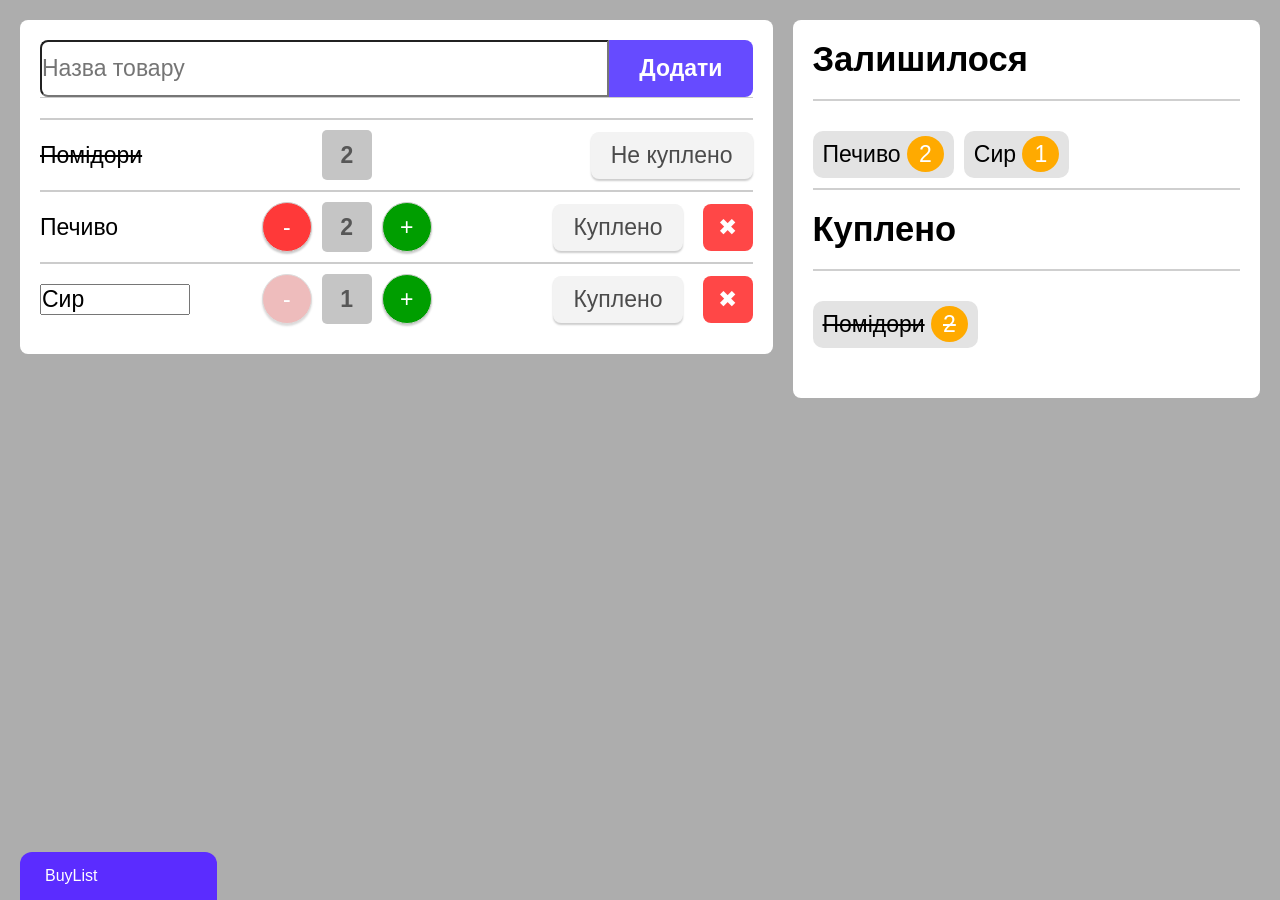
<file: homework1/index.html>
<!doctype html>
<html lang="uk">
  <head>
    <meta charset="UTF-8" />
    <meta name="viewport" content="width=device-width, initial-scale=1.0" />
    <title>Buy List</title>
    <link rel="stylesheet" href="main.css" />
  </head>
  <body>
    <div class="container">
      <main class="buy-list">
        <form class="add-form">
          <label for="product-name" class="visually-hidden">Назва товару</label>
          <input
            type="text"
            id="product-name"
            placeholder="Назва товару"
            required
          />
          <button type="submit" data-tooltip="Додати товар">Додати</button>
        </form>
        <ul class="products">
          <li class="product-item">
            <span class="product-name bought">Помідори</span>
            <div class="counter test-counter">
              <span class="quantity">2</span>
            </div>
            <div class="actions">
              <button
                class="status-button"
                data-tooltip="Позначити як не куплено"
              >
                Не куплено
              </button>
            </div>
          </li>

          <li class="product-item">
            <span class="product-name">Печиво</span>
            <div class="counter">
              <button class="decrease" data-tooltip="Зменшити кількість">
                -
              </button>
              <span class="quantity">2</span>
              <button class="increase" data-tooltip="Збільшити кількість">
                +
              </button>
            </div>
            <div class="actions">
              <button class="status-button" data-tooltip="Позначити як куплено">
                Куплено
              </button>
              <button
                class="delete"
                aria-label="Видалити товар"
                data-tooltip="Видалити товар"
              >
                ✖
              </button>
            </div>
          </li>

          <li class="product-item">
            <input type="text" value="Сир" class="edit-input" />
            <div class="counter">
              <button
                class="decrease disabled"
                data-tooltip="Зменшити кількість"
              >
                -
              </button>
              <span class="quantity">1</span>
              <button class="increase" data-tooltip="Збільшити кількість">
                +
              </button>
            </div>
            <div class="actions">
              <button class="status-button" data-tooltip="Позначити як куплено">
                Куплено
              </button>
              <button
                class="delete"
                aria-label="Видалити товар"
                data-tooltip="Видалити товар"
              >
                ✖
              </button>
            </div>
          </li>
        </ul>
      </main>

      <aside class="sidebar">
        <section class="sidebar-block">
          <h2>Залишилося</h2>
          <div class="badge-list">
            <div class="item-badge">
              Печиво
              <span class="badge-count">2</span>
            </div>
            <div class="item-badge">
              Сир
              <span class="badge-count">1</span>
            </div>
          </div>
        </section>
        <section class="sidebar-block">
          <h2>Куплено</h2>
          <div class="badge-list">
            <div class="item-badge">
              <span class="bought">Помідори</span>
              <span class="badge-countPo">2</span>
            </div>
          </div>
        </section>
      </aside>
    </div>
    <div class="badge">
      <span class="badge-title">BuyList</span>
      <span class="badge-author">Робота: Кабиш Ілля</span>
    </div>
  </body>
</html>
</file>
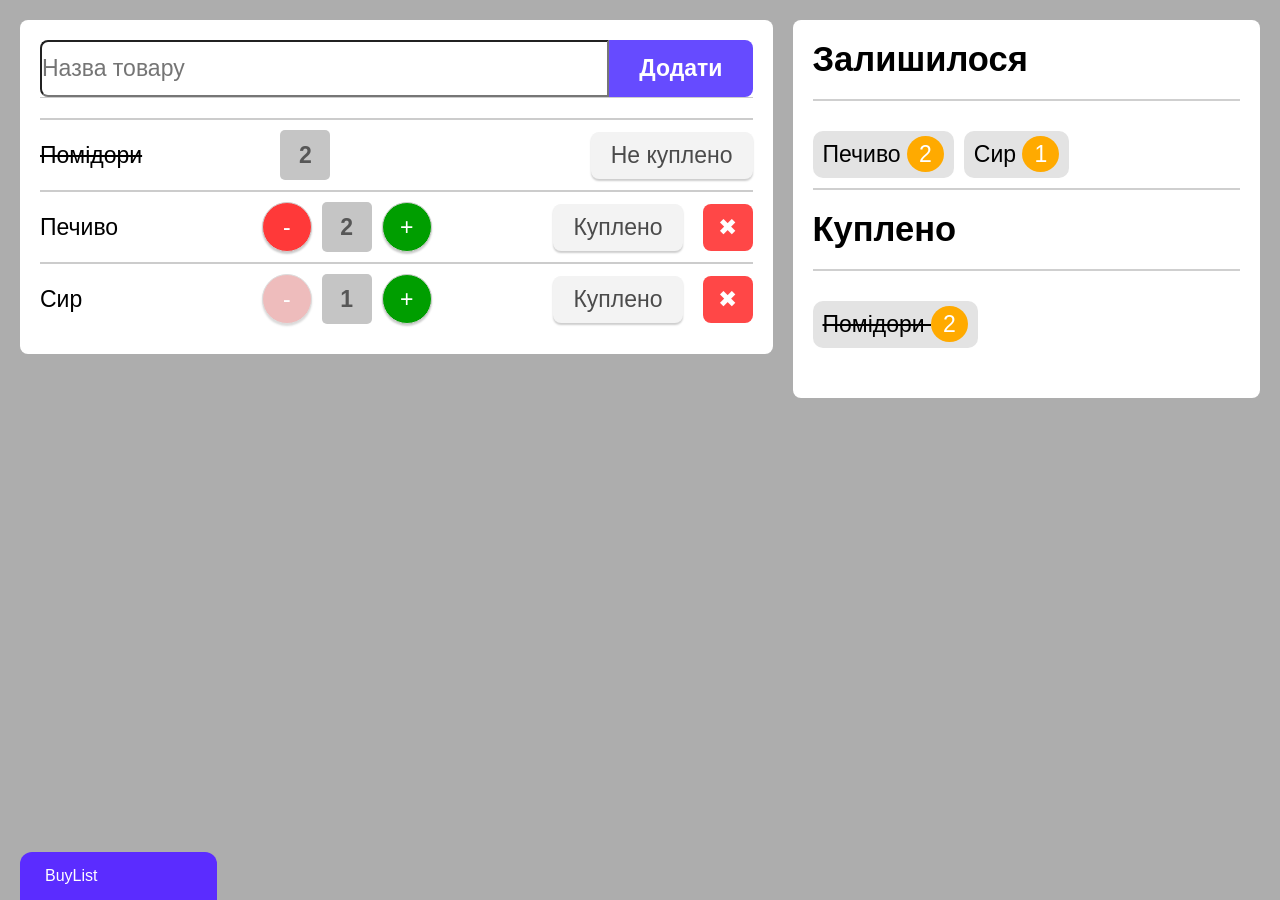
<file: homework2/index.html>
<!doctype html>
<html lang="uk">
  <head>
    <meta charset="UTF-8" />
    <meta name="viewport" content="width=device-width, initial-scale=1.0" />
    <title>Buy List</title>
    <link rel="stylesheet" href="main.css" />
    <script defer src="main.js"></script>
  </head>
  <body>
    <div class="container">
      <main class="buy-list">
        <form class="add-form">
          <label for="product-name" class="visually-hidden">Назва товару</label>
          <input
            type="text"
            id="product-name"
            placeholder="Назва товару"
            required
          />
          <button type="submit" data-tooltip="Додати товар">Додати</button>
        </form>
        <ul class="products">
          <li class="product-item">
            <span class="product-name bought">Помідори</span>
            <div class="counter test-counter">
              <span class="quantity">2</span>
            </div>
            <div class="actions">
              <button
                class="status-button"
                data-tooltip="Позначити як не куплено"
              >
                Не куплено
              </button>
            </div>
          </li>

          <li class="product-item">
            <span class="product-name">Печиво</span>
            <div class="counter">
              <button class="decrease" data-tooltip="Зменшити кількість">
                -
              </button>
              <span class="quantity">2</span>
              <button class="increase" data-tooltip="Збільшити кількість">
                +
              </button>
            </div>
            <div class="actions">
              <button class="status-button" data-tooltip="Позначити як куплено">
                Куплено
              </button>
              <button
                class="delete"
                aria-label="Видалити товар"
                data-tooltip="Видалити товар"
              >
                ✖
              </button>
            </div>
          </li>

          <li class="product-item">
            <input type="text" value="Сир" class="edit-input" />
            <div class="counter">
              <button
                class="decrease disabled"
                data-tooltip="Зменшити кількість"
              >
                -
              </button>
              <span class="quantity">1</span>
              <button class="increase" data-tooltip="Збільшити кількість">
                +
              </button>
            </div>
            <div class="actions">
              <button class="status-button" data-tooltip="Позначити як куплено">
                Куплено
              </button>
              <button
                class="delete"
                aria-label="Видалити товар"
                data-tooltip="Видалити товар"
              >
                ✖
              </button>
            </div>
          </li>
        </ul>
      </main>

      <aside class="sidebar">
        <section class="sidebar-block">
          <h2>Залишилося</h2>
          <div class="badge-list remaining-list"></div>
        </section>
        <section class="sidebar-block">
          <h2>Куплено</h2>
          <div class="badge-list bought-list"></div>
        </section>
      </aside>
    </div>
    <div class="badge">
      <span class="badge-title">BuyList</span>
      <span class="badge-author">Робота: Кабиш Ілля</span>
    </div>
  </body>
</html>
</file>
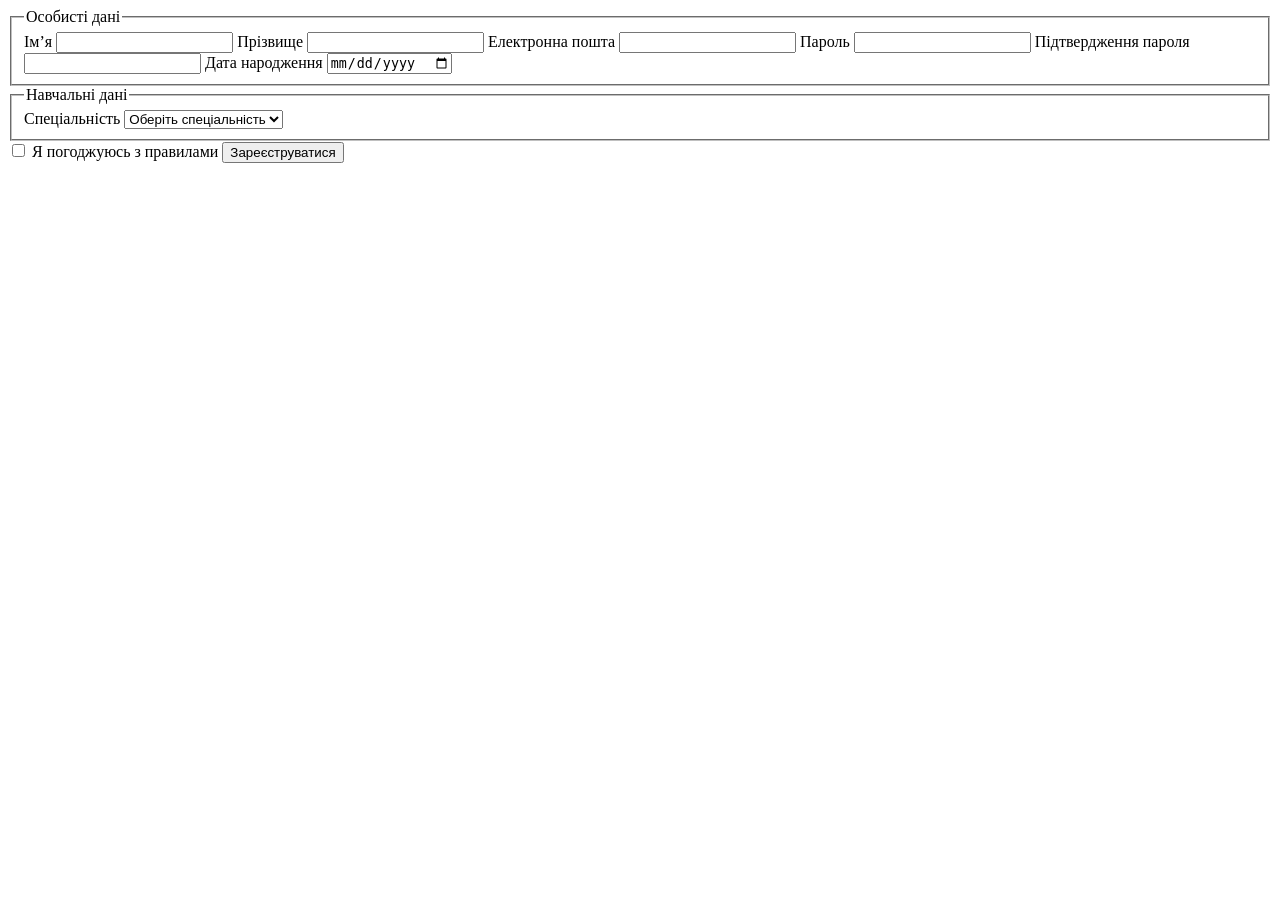
<file: practice1/form.html>
<!doctype html>
<html lang="uk">
  <head>
    <meta charset="UTF-8" />
    <meta name="viewport" content="width=device-width, initial-scale=1.0" />
    <title>Реєстрація на курс</title>
  </head>
  <body>
    <form>
      <fieldset>
        <legend>Особисті дані</legend>
        <label for="first-name">Ім’я</label>
        <input type="text" id="first-name" required />
        <label for="last-name">Прізвище</label>
        <input type="text" id="last-name" required />
        <label for="email">Електронна пошта</label>
        <input type="email" id="email" required />
        <label for="password">Пароль</label>
        <input type="password" id="password" minlength="6" required />
        <label for="confirm-password">Підтвердження пароля</label>
        <input type="password" id="confirm-password" required />
        <label for="birth-date">Дата народження</label>
        <input type="date" id="birth-date" required />
      </fieldset>
      <fieldset>
        <legend>Навчальні дані</legend>
        <label for="specialty">Спеціальність</label>

        <select id="specialty" required>
          <option value="">Оберіть спеціальність</option>
          <option>Комп’ютерні науки</option>
          <option>Кібербезпека</option>
          <option>Дизайн</option>
        </select>
      </fieldset>

      <label>
        <input type="checkbox" required />
        Я погоджуюсь з правилами
      </label>
      <button type="submit">Зареєструватися</button>
    </form>
  </body>
</html>
</file>
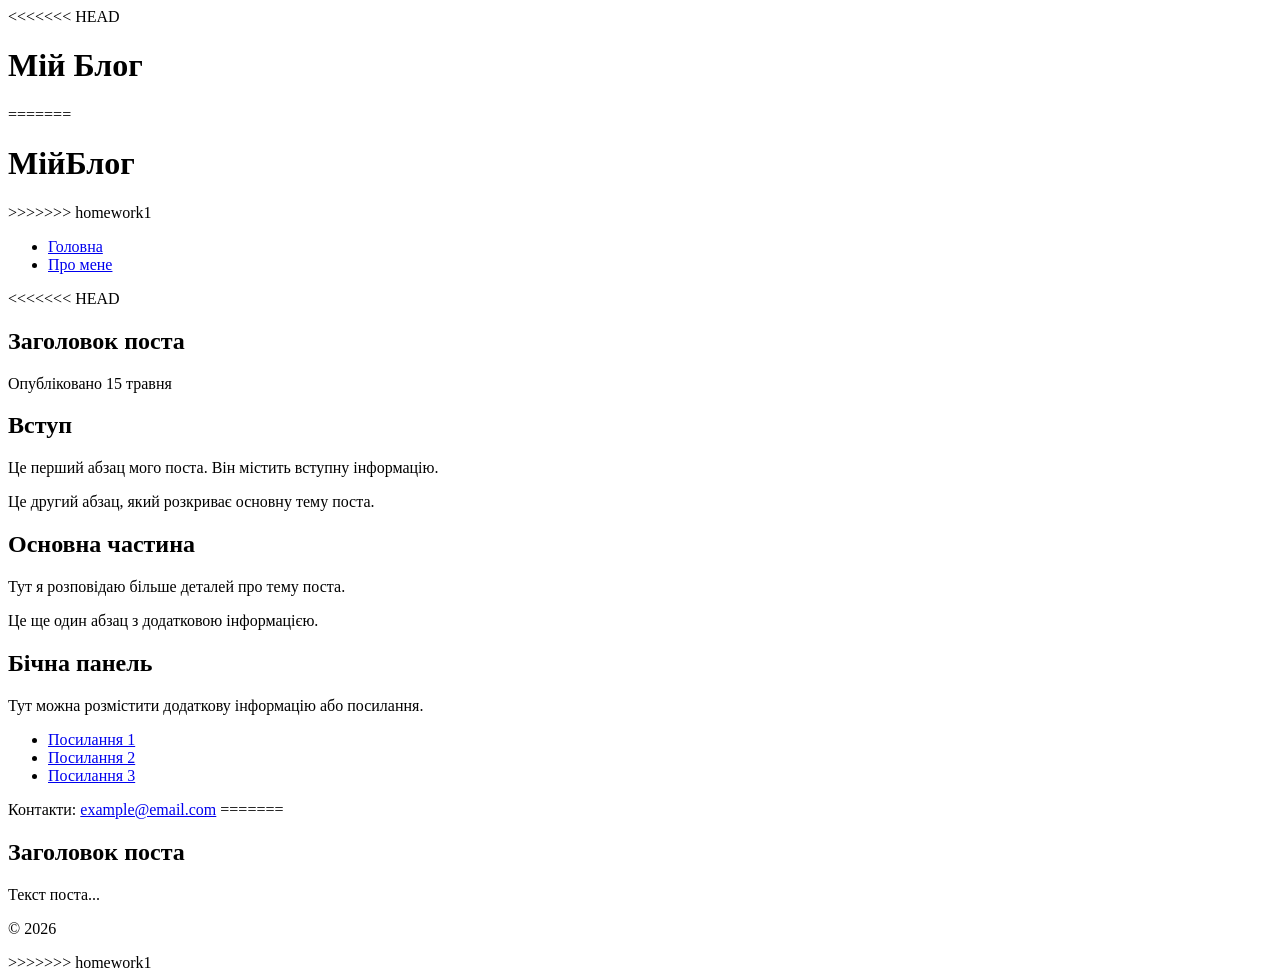
<file: practice1/legacy.html>
<!doctype html>
<html lang="uk">
  <head>
    <meta charset="UTF-8" />
    <meta name="viewport" content="width=device-width, initial-scale=1.0" />
<<<<<<< HEAD
    <title>Мій Блог</title>
  </head>
  <body>
    <header>
      <div class="logo"><h1>Мій Блог</h1></div>
=======
    <title>МійБлог</title>
  </head>
  <body>
    <header>
      <h1>МійБлог</h1>

>>>>>>> homework1
      <nav>
        <ul>
          <li><a href="/">Головна</a></li>
          <li><a href="/about">Про мене</a></li>
        </ul>
      </nav>
    </header>

    <main>
      <article>
<<<<<<< HEAD
        <header>
          <h1>Заголовок поста</h1>
          <p>Опубліковано 15 травня</p>
        </header>

        <section>
          <h2>Вступ</h2>
          <p>Це перший абзац мого поста. Він містить вступну інформацію.</p>
          <p>Це другий абзац, який розкриває основну тему поста.</p>
        </section>
        <section>
          <h2>Основна частина</h2>
          <p>Тут я розповідаю більше деталей про тему поста.</p>
          <p>Це ще один абзац з додатковою інформацією.</p>
        </section>
      </article>
      <aside>
        <h2>Бічна панель</h2>
        <p>Тут можна розмістити додаткову інформацію або посилання.</p>
        <nav>
          <ul>
            <li><a href="#">Посилання 1</a></li>
            <li><a href="#">Посилання 2</a></li>
            <li><a href="#">Посилання 3</a></li>
          </ul>
        </nav>
      </aside>
    </main>
    <footer>
      Контакти: <a href="mailto:example@email.com">example@email.com</a>
=======
        <h2>Заголовок поста</h2>
        <p>Текст поста...</p>
      </article>
    </main>

    <footer>
      <p>© 2026</p>
>>>>>>> homework1
    </footer>
  </body>
</html>
</file>
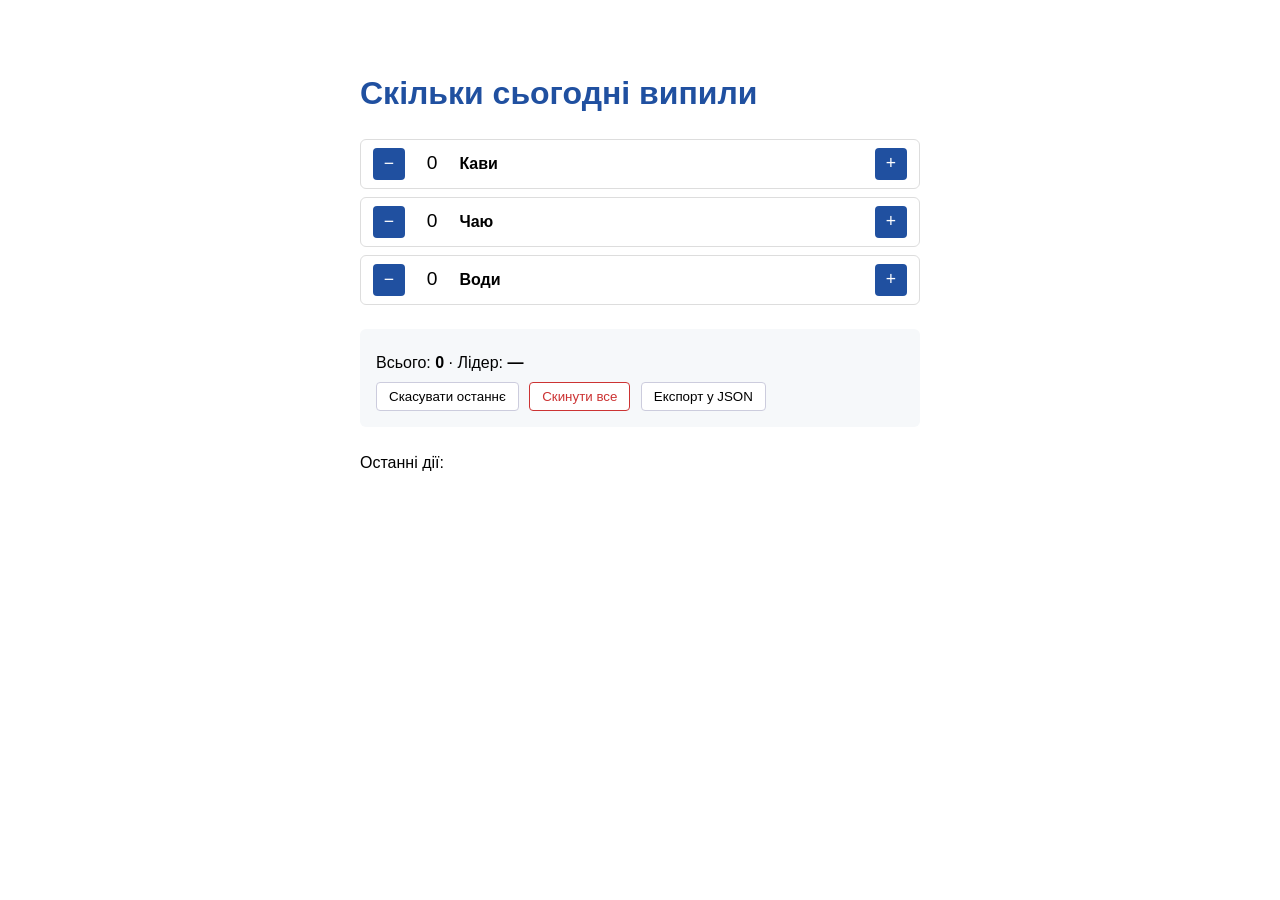
<file: practice4/task2/page.html>
<!DOCTYPE html>
<html lang="uk">
<head>
  <meta charset="UTF-8">
  <title>Task 2 — Лічильник з історією</title>
  <style>
    body { font-family: -apple-system, sans-serif; max-width: 560px; margin: 2rem auto; padding: 1rem; line-height: 1.5; }
    h1 { color: #2050a0; }
    #counters { display: flex; flex-direction: column; gap: 0.5rem; }
    .counter {
      display: flex; align-items: center; gap: 8px;
      padding: 8px 12px; border: 1px solid #ddd; border-radius: 6px;
      transition: background 0.2s, border-color 0.2s;
    }
    .counter.is-leader { background: #fff7e6; border-color: #b85c00; }
    .counter .label { flex: 1; font-weight: 600; }
    .counter .value { min-width: 2em; text-align: center; font-size: 1.2rem; font-variant-numeric: tabular-nums; }
    .counter button {
      width: 32px; height: 32px;
      background: #2050a0; color: white;
      border: none; border-radius: 4px;
      cursor: pointer; font-size: 1.1rem;
    }
    .counter button:disabled { opacity: 0.4; cursor: not-allowed; }
    .panel { margin: 1.5rem 0; padding: 1rem; background: #f6f8fa; border-radius: 6px; }
    .panel p { margin: 0.4rem 0; }
    .panel button {
      padding: 6px 12px; margin-right: 6px;
      background: white; border: 1px solid #ccd; border-radius: 4px; cursor: pointer;
    }
    .panel button#reset { color: #c33; border-color: #c33; }
    #history { list-style: none; padding-left: 0; font-size: 0.9rem; color: #666; }
    #history li { padding: 2px 0; }
  </style>
</head>
<body>

  <h1>Скільки сьогодні випили</h1>

  <div id="counters">
    <div class="counter" data-name="кави">
      <button class="minus" aria-label="-1">−</button>
      <span class="value">0</span>
      <span class="label">Кави</span>
      <button class="plus" aria-label="+1">+</button>
    </div>
    <div class="counter" data-name="чаю">
      <button class="minus" aria-label="-1">−</button>
      <span class="value">0</span>
      <span class="label">Чаю</span>
      <button class="plus" aria-label="+1">+</button>
    </div>
    <div class="counter" data-name="води">
      <button class="minus" aria-label="-1">−</button>
      <span class="value">0</span>
      <span class="label">Води</span>
      <button class="plus" aria-label="+1">+</button>
    </div>
  </div>

  <div class="panel">
    <p>Всього: <strong id="total">0</strong> · Лідер: <strong id="leader">—</strong></p>
    <button id="undo">Скасувати останнє</button>
    <button id="reset">Скинути все</button>
    <button id="export">Експорт у JSON</button>
  </div>

  <p>Останні дії:</p>
  <ul id="history"></ul>

  <script src="counter.js"></script>
</body>
</html>
</file>
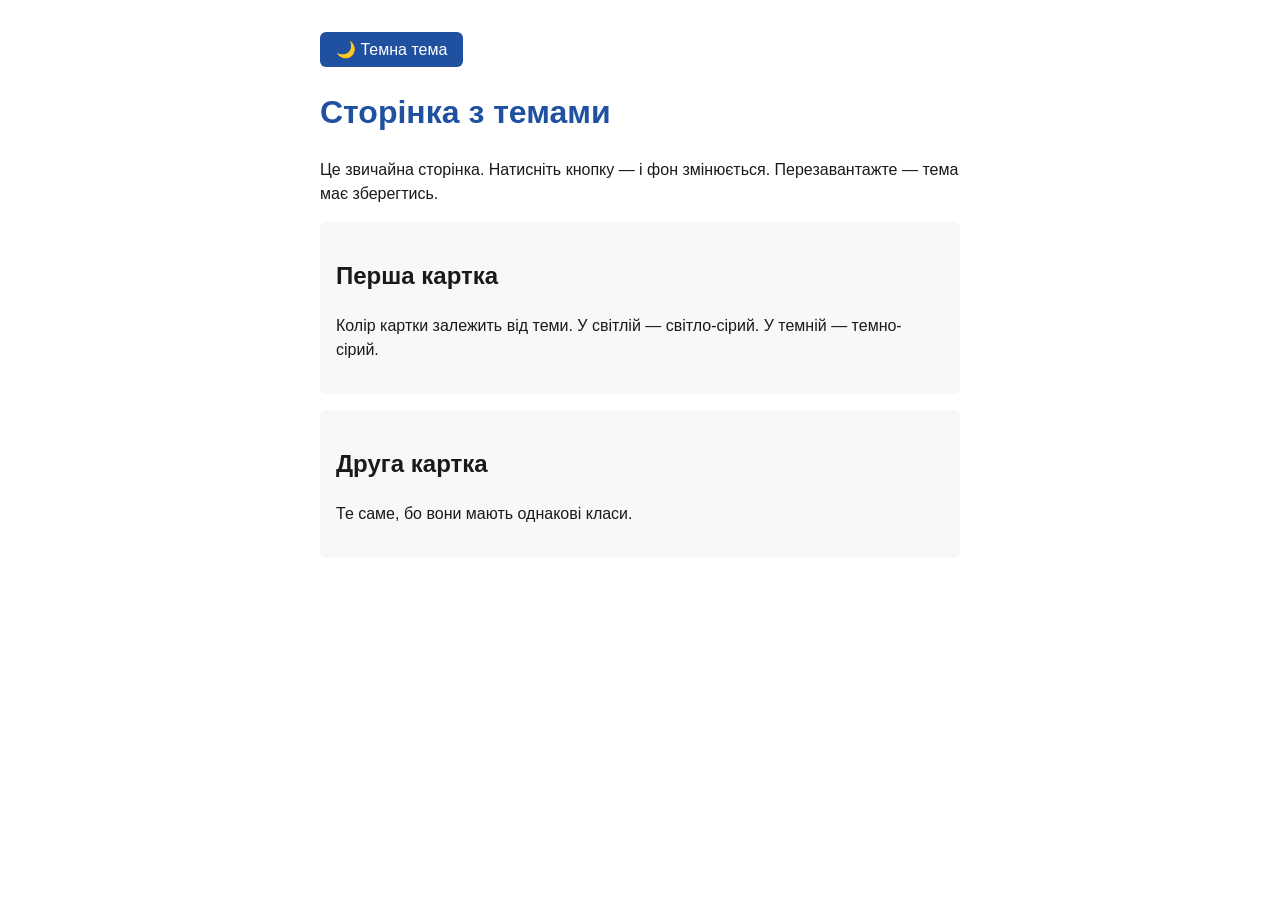
<file: practice4/task3/page.html>
<!DOCTYPE html>
<html lang="uk">
<head>
  <meta charset="UTF-8">
  <title>Task 3 — Перемикач тем</title>
  <style>
    :root {
      --bg: #ffffff;
      --text: #1a1a1a;
      --accent: #2050a0;
      --surface: #f6f8fa;
    }
    [data-theme="dark"] {
      --bg: #1a1a1a;
      --text: #eee;
      --accent: #4c8af0;
      --surface: #2a2a2a;
    }
    body {
        
      background: var(--bg); color: var(--text);
      transition: background 0.2s, color 0.2s;
      font-family: -apple-system, sans-serif;
      max-width: 640px; margin: 0 auto; padding: 2rem 1rem;
      line-height: 1.5;
      /* TODO: додайте плавний transition (~0.2 секунди) */
    }
    h1 { color: var(--accent); }
    .card {
        transition: background 0.2s;
      background: var(--surface); padding: 1rem;
      border-radius: 6px; margin: 1rem 0;
    }
    #theme-toggle {
      background: var(--accent); color: white; border: none;
      padding: 8px 16px; border-radius: 6px; cursor: pointer;
      font-size: 1rem;
    }
  </style>
</head>
<body>

  <button id="theme-toggle">🌙 Темна тема</button>

  <h1>Сторінка з темами</h1>

  <p>Це звичайна сторінка. Натисніть кнопку — і фон змінюється. Перезавантажте — тема має зберегтись.</p>

  <div class="card">
    <h2>Перша картка</h2>
    <p>Колір картки залежить від теми. У світлій — світло-сірий. У темній — темно-сірий.</p>
  </div>

  <div class="card">
    <h2>Друга картка</h2>
    <p>Те саме, бо вони мають однакові класи.</p>
  </div>

  <script src="theme.js"></script>
</body>
</html>
</file>
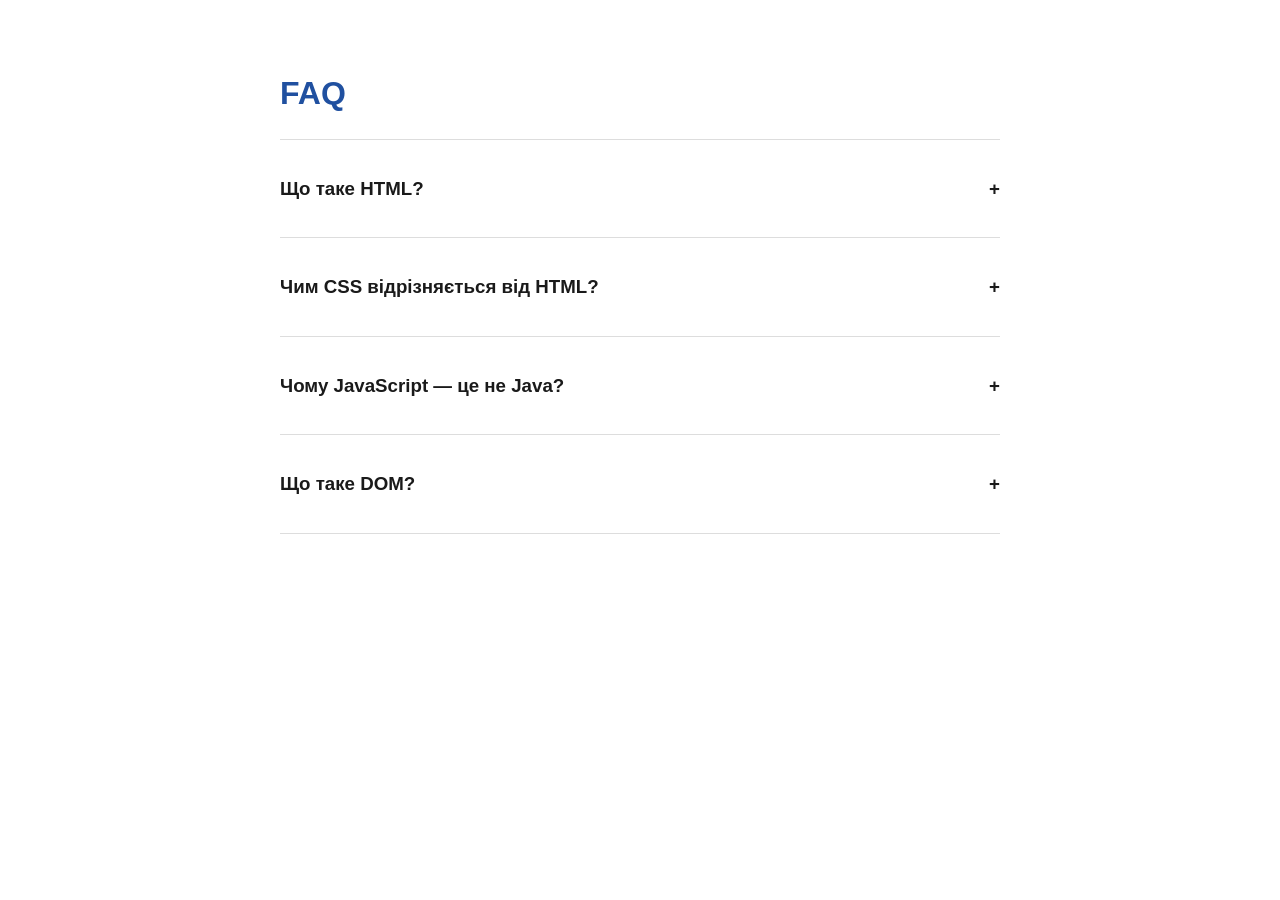
<file: practice4/task4/page.html>
<!DOCTYPE html>
<html lang="uk">
<head>
  <meta charset="UTF-8">
  <title>Task 4 — Аккордеон</title>
  <style>
    body { font-family: -apple-system, sans-serif; max-width: 720px; margin: 2rem auto; padding: 1rem; line-height: 1.5; }
    h1 { color: #2050a0; }
    .accordion { border-top: 1px solid #ddd; }
    .panel { border-bottom: 1px solid #ddd; }
    .panel-title {
      padding: 1rem 0;
      cursor: pointer;
      font-weight: bold;
      color: #1a1a1a;
      position: relative;
      padding-right: 2rem;
    }
    .panel-title:focus { outline: 2px solid #2050a0; outline-offset: 2px; }
    .panel-title::after {
      content: "+";
      position: absolute;
      right: 0; top: 1rem;
      transition: transform 0.2s;
    }
    .panel.open .panel-title::after {
      content: "−";
    }
    .panel-content {
      max-height: 0;
      overflow: hidden;
      transition: max-height 0.3s ease;
      color: #555;
    }
    .panel.open .panel-content {
      max-height: 300px;
      padding-bottom: 1rem;
    }
  </style>
</head>
<body>

  <h1>FAQ</h1>

  <div class="accordion">

    <article class="panel">
      <h3 class="panel-title" tabindex="0" aria-expanded="false">Що таке HTML?</h3>
      <div class="panel-content">
        <p>HyperText Markup Language — мова розмітки гіпертексту. Описує структуру веб-сторінки.</p>
      </div>
    </article>

    <article class="panel">
      <h3 class="panel-title" tabindex="0" aria-expanded="false">Чим CSS відрізняється від HTML?</h3>
      <div class="panel-content">
        <p>HTML — про структуру. CSS — про оформлення. JavaScript — про поведінку.</p>
      </div>
    </article>

    <article class="panel">
      <h3 class="panel-title" tabindex="0" aria-expanded="false">Чому JavaScript — це не Java?</h3>
      <div class="panel-content">
        <p>Це історична плутанина 1995 року. Це різні мови, спільне лише ім'я.</p>
      </div>
    </article>

    <article class="panel">
      <h3 class="panel-title" tabindex="0" aria-expanded="false">Що таке DOM?</h3>
      <div class="panel-content">
        <p>Document Object Model — програмне представлення HTML як дерева об'єктів. Через нього JavaScript бачить і змінює сторінку.</p>
      </div>
    </article>

  </div>

  <script src="accordion.js"></script>
</body>
</html>
</file>
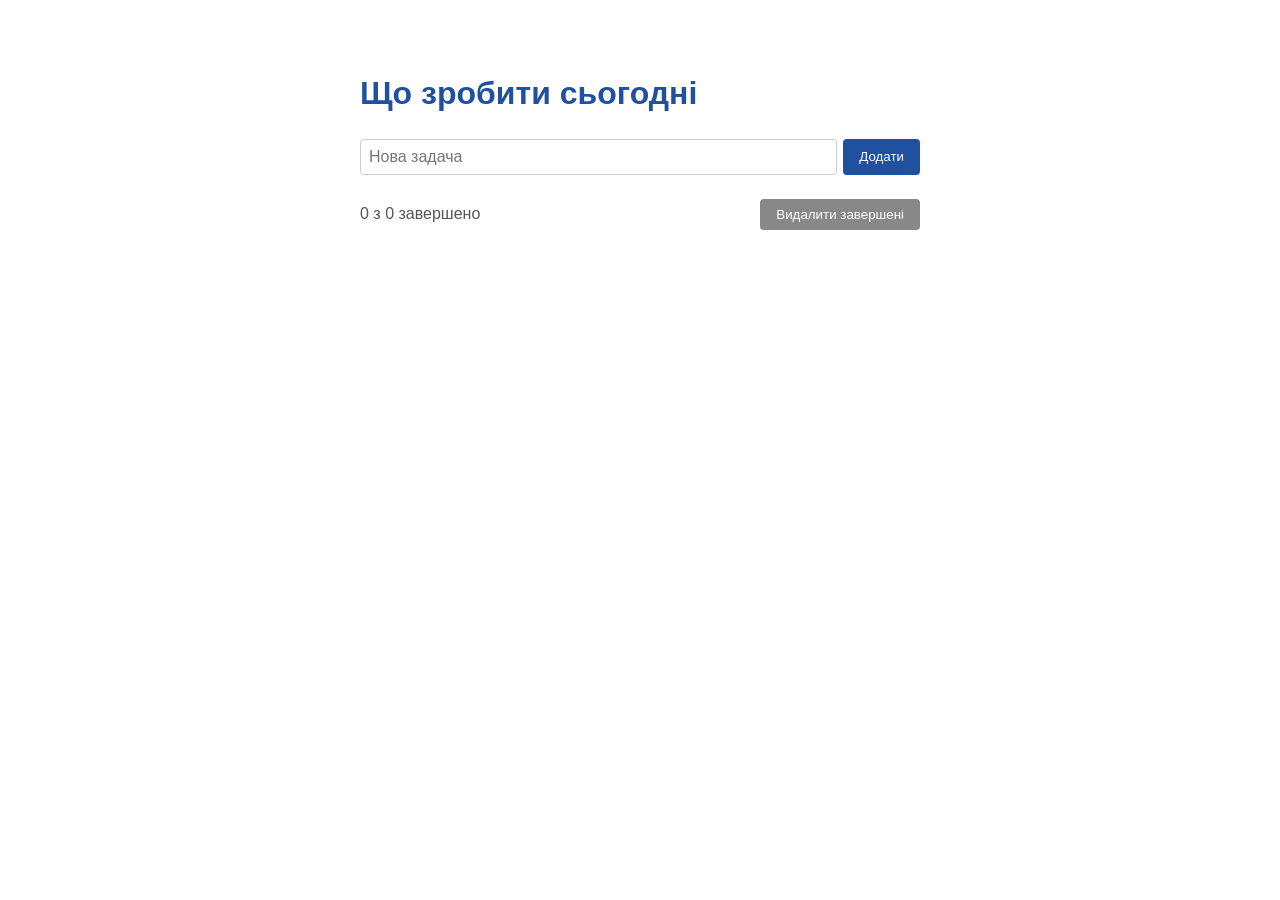
<file: practice4/task5/page.html>
<!DOCTYPE html>
<html lang="uk">
<head>
  <meta charset="UTF-8">
  <title>Task 5 — To-do список</title>
  <style>
    body { font-family: -apple-system, sans-serif; max-width: 560px; margin: 2rem auto; padding: 1rem; line-height: 1.5; }
    h1 { color: #2050a0; }
    #add-form { display: flex; gap: 6px; margin-bottom: 1.5rem; }
    #new-task { flex: 1; padding: 8px; font-size: 1rem; border: 1px solid #ccd; border-radius: 4px; }
    #add-form button, #clear-done {
      padding: 8px 16px; background: #2050a0; color: white;
      border: none; border-radius: 4px; cursor: pointer;
    }
    #task-list { list-style: none; padding: 0; margin: 0; }
    #task-list li {
      display: flex; align-items: center; gap: 8px;
      padding: 8px; border-bottom: 1px solid #eee;
    }
    #task-list li.done span.task-text {
      text-decoration: line-through;
      color: #888;
    }
    #task-list .task-text { flex: 1; }
    #task-list .delete {
      background: transparent; border: none; cursor: pointer;
      font-size: 1.2rem; color: #c33;
    }
    .footer-bar {
      display: flex; justify-content: space-between;
      margin-top: 1rem;
      align-items: center;
    }
    #counter { color: #555; }
    #clear-done { background: #888; }
    #clear-done:hover { background: #666; }
  </style>
</head>
<body>

  <h1>Що зробити сьогодні</h1>

  <form id="add-form">
    <input id="new-task" type="text" placeholder="Нова задача">
    <button type="submit">Додати</button>
  </form>

  <ul id="task-list">
    <!-- Тут будуть з'являтись li через JS -->
  </ul>

  <div class="footer-bar">
    <span id="counter">0 з 0 завершено</span>
    <button id="clear-done">Видалити завершені</button>
  </div>

  <script src="todo.js"></script>
</body>
</html>
</file>
<file: homework1/main.css>
* {
  margin: 0;
  padding: 0;
  box-sizing: border-box;
}
body {
  font-family: "Arial", sans-serif;
  background-color: #adadad;
  padding: 20px;
}
.container {
  display: flex;
  gap: 20px;
  align-items: flex-start;
}
.buy-list,
.sidebar {
  font-size: 23px;
  background-color: #fff;
  padding: 20px;
  border-radius: 8px;
}
.buy-list {
  flex: 2;
}
.sidebar {
  flex: 1.2;
  display: flex;
  flex-direction: column;
  justify-content: space-between;
}
.bought {
  text-decoration: line-through;
}
.add-form {
  display: flex;
  border-bottom: 1px solid #ccc;
}
.add-form input {
  flex: 1;
  font-size: 23px;
  border-top-left-radius: 8px;
  border-bottom-left-radius: 8px;
}
.add-form button {
  font-size: 23px;
  background-color: rgb(102, 75, 255);
  font-weight: bold;
  color: #fff;
  border: none;
  padding: 15px 30px;
  border-top-right-radius: 8px;
  border-bottom-right-radius: 8px;
}
.buy-list ul {
  list-style-type: none;
  margin-top: 20px;
}
.product-name {
  width: 150px;
}
.edit-input {
  font-size: 23px;
  width: 150px;
}
.product-item {
  display: flex;
  justify-content: space-between;
  align-items: center;
  padding: 10px 0;

  border-top: 2px solid #ccc;
}

.counter {
  display: flex;
  width: 220px;
  gap: 10px;
  align-items: center;
}
.test-counter {
  width: 137px;
}
.decrease,
.increase {
  border-radius: 50%;
  font-size: 23px;
  color: #fff;
  border: none;
  width: 50px;
  height: 50px;
  border: 1px solid #cfcfcf;
  box-shadow: 0 2px 2px rgba(0, 0, 0, 0.2);
}
.decrease {
  background-color: rgb(255, 57, 57);
}
.increase {
  background-color: rgb(0, 158, 0);
}
.quantity {
  background-color: rgb(197, 197, 197);
  color: #575757;
  display: flex;
  width: 30px;
  text-align: center;
  font-weight: bold;
  align-items: center;
  justify-content: center;
  height: 50px;
  padding: 10px 25px;
  border-radius: 10%;
}
.status-button {
  font-weight: 400;
  border: 1px solid #cfcfcf;
  box-shadow: 0 2px 2px rgba(0, 0, 0, 0.2);
  border-radius: 8px;
  font-size: 23px;
  background-color: #f3f3f3;
  color: #4b4b4b;
  border: none;

  padding: 10px 20px;
}
.actions {
  display: flex;
  justify-content: flex-end;
  gap: 20px;
}
.delete {
  border-radius: 8px;
  width: 50px;

  font-size: 23px;
  background-color: rgb(255, 71, 71);
  color: #fff;
  border: none;
  padding: 10px;
}
.visually-hidden {
  display: none;
}
.badge-list {
  display: flex;
  gap: 10px;
  margin-top: 20px;
}
.item-badge {
  background-color: rgb(227, 227, 227);
  border-radius: 10px;
  padding: 10px 10px;
}
.badge-count {
  background-color: rgb(255, 170, 0);
  font-size: 23px;
  color: #fff;
  border-radius: 50%;
  padding: 5px 12px;
}
.sidebar-block {
  display: flex;
  flex-direction: column;
  gap: 10px;
  border-bottom: 2px solid #cfcfcf;
  padding-bottom: 10px;
  margin-bottom: 20px;
}
.sidebar-block:last-child {
  border-bottom: none;
}
.sidebar-block h2 {
  border-bottom: 2px solid #cfcfcf;
  padding-bottom: 20px;
}
.bought span {
  text-decoration: line-through;
}
.badge-countPo {
  text-decoration: line-through;
  background-color: rgb(255, 170, 0);
  font-size: 23px;
  color: #fff;
  border-radius: 50%;
  padding: 5px 12px;
}
.badge {
  position: fixed;
  left: 20px;
  bottom: 0;

  background-color: #5b2cff;
  color: white;

  padding: 15px 25px;

  border-top-left-radius: 12px;
  border-top-right-radius: 12px;

  transition: 0.3s;
}
.badge-author {
  display: block;
  opacity: 0;
  max-height: 0;

  transition: 0.3s;
}
.badge:hover {
  transform: translateY(-20px);
  background-color: #7a52ff;
}
.badge:hover .badge-author {
  opacity: 1;
  max-height: 40px;
}
@media print {
  .badge {
    background: white;
    color: #c800ff;
    border: 2px solid #ea00ff;
  }
  .badge-title {
    display: none;
  }
  .badge-author {
    opacity: 1;
    max-height: 100px;
  }
}
@media (max-width: 650px) {
  .container {
    flex-direction: column;
  }
  .sidebar {
    width: 100%;
  }
  .product-item {
    flex-direction: column;
    align-items: flex-start;
    gap: 15px;
  }
}
button {
  position: relative;
}
button::after {
  content: attr(data-tooltip);

  position: absolute;

  left: 50%;
  bottom: 140%;
  box-shadow: 0 2px 6px rgba(0, 0, 0, 0.2);

  transform: translateX(-50%) scale(0);

  background-color: #5b2cff;
  color: white;

  padding: 8px 12px;

  border-radius: 10px;

  font-size: 16px;

  white-space: nowrap;

  opacity: 0;

  transition: 0.3s;
}
button:hover::after {
  opacity: 1;

  transform: translateX(-50%) scale(1);
}
.disabled {
  background-color: #e8a0a0;
  opacity: 0.7;
  cursor: not-allowed;
}
</file>
<file: homework2/main.css>
* {
  margin: 0;
  padding: 0;
  box-sizing: border-box;
}
body {
  font-family: "Arial", sans-serif;
  background-color: #adadad;
  padding: 20px;
}
.container {
  display: flex;
  gap: 20px;
  align-items: flex-start;
}
.buy-list,
.sidebar {
  font-size: 23px;
  background-color: #fff;
  padding: 20px;
  border-radius: 8px;
}
.buy-list {
  flex: 2;
}
.sidebar {
  flex: 1.2;
  display: flex;
  flex-direction: column;
  justify-content: space-between;
}
.bought {
  text-decoration: line-through;
}
.add-form {
  display: flex;
  border-bottom: 1px solid #ccc;
}
.add-form input {
  flex: 1;
  font-size: 23px;
  border-top-left-radius: 8px;
  border-bottom-left-radius: 8px;
}
.add-form button {
  font-size: 23px;
  background-color: rgb(102, 75, 255);
  font-weight: bold;
  color: #fff;
  border: none;
  padding: 15px 30px;
  border-top-right-radius: 8px;
  border-bottom-right-radius: 8px;
}
.buy-list ul {
  list-style-type: none;
  margin-top: 20px;
}
.product-name {
  width: 150px;
}
.edit-input {
  font-size: 23px;
  width: 150px;
}
.product-item {
  display: flex;
  justify-content: space-between;
  align-items: center;
  padding: 10px 0;

  border-top: 2px solid #ccc;
}

.counter {
  display: flex;
  width: 220px;
  gap: 10px;
  align-items: center;
}
.test-counter {
  width: 137px;
}
.decrease,
.increase {
  border-radius: 50%;
  font-size: 23px;
  color: #fff;
  border: none;
  width: 50px;
  height: 50px;
  border: 1px solid #cfcfcf;
  box-shadow: 0 2px 2px rgba(0, 0, 0, 0.2);
}
.decrease {
  background-color: rgb(255, 57, 57);
}
.increase {
  background-color: rgb(0, 158, 0);
}
.quantity {
  background-color: rgb(197, 197, 197);
  color: #575757;
  display: flex;
  width: 30px;
  text-align: center;
  font-weight: bold;
  align-items: center;
  justify-content: center;
  height: 50px;
  padding: 10px 25px;
  border-radius: 10%;
}
.status-button {
  font-weight: 400;
  border: 1px solid #cfcfcf;
  box-shadow: 0 2px 2px rgba(0, 0, 0, 0.2);
  border-radius: 8px;
  font-size: 23px;
  background-color: #f3f3f3;
  color: #4b4b4b;
  border: none;

  padding: 10px 20px;
}
.actions {
  display: flex;
  justify-content: flex-end;
  gap: 20px;
}
.delete {
  border-radius: 8px;
  width: 50px;

  font-size: 23px;
  background-color: rgb(255, 71, 71);
  color: #fff;
  border: none;
  padding: 10px;
}
.visually-hidden {
  display: none;
}
.badge-list {
  display: flex;
  gap: 10px;
  margin-top: 20px;
}
.item-badge {
  background-color: rgb(227, 227, 227);
  border-radius: 10px;
  padding: 10px 10px;
}
.badge-count {
  background-color: rgb(255, 170, 0);
  font-size: 23px;
  color: #fff;
  border-radius: 50%;
  padding: 5px 12px;
}
.sidebar-block {
  display: flex;
  flex-direction: column;
  gap: 10px;
  border-bottom: 2px solid #cfcfcf;
  padding-bottom: 10px;
  margin-bottom: 20px;
}
.sidebar-block:last-child {
  border-bottom: none;
}
.sidebar-block h2 {
  border-bottom: 2px solid #cfcfcf;
  padding-bottom: 20px;
}
.bought span {
  text-decoration: line-through;
}
.badge-countPo {
  text-decoration: line-through;
  background-color: rgb(255, 170, 0);
  font-size: 23px;
  color: #fff;
  border-radius: 50%;
  padding: 5px 12px;
}
.badge {
  position: fixed;
  left: 20px;
  bottom: 0;

  background-color: #5b2cff;
  color: white;

  padding: 15px 25px;

  border-top-left-radius: 12px;
  border-top-right-radius: 12px;

  transition: 0.3s;
}
.badge-author {
  display: block;
  opacity: 0;
  max-height: 0;

  transition: 0.3s;
}
.badge:hover {
  transform: translateY(-20px);
  background-color: #7a52ff;
}
.badge:hover .badge-author {
  opacity: 1;
  max-height: 40px;
}
@media print {
  .badge {
    background: white;
    color: #c800ff;
    border: 2px solid #ea00ff;
  }
  .badge-title {
    display: none;
  }
  .badge-author {
    opacity: 1;
    max-height: 100px;
  }
}
@media (max-width: 650px) {
  .container {
    flex-direction: column;
  }
  .sidebar {
    width: 100%;
  }
  .product-item {
    flex-direction: column;
    align-items: flex-start;
    gap: 15px;
  }
}
button {
  position: relative;
}
button::after {
  content: attr(data-tooltip);

  position: absolute;

  left: 50%;
  bottom: 140%;
  box-shadow: 0 2px 6px rgba(0, 0, 0, 0.2);

  transform: translateX(-50%) scale(0);

  background-color: #5b2cff;
  color: white;

  padding: 8px 12px;

  border-radius: 10px;

  font-size: 16px;

  white-space: nowrap;

  opacity: 0;

  transition: 0.3s;
}
button:hover::after {
  opacity: 1;

  transform: translateX(-50%) scale(1);
}
.disabled {
  background-color: #e8a0a0;
  opacity: 0.7;
  cursor: not-allowed;
}
</file>
